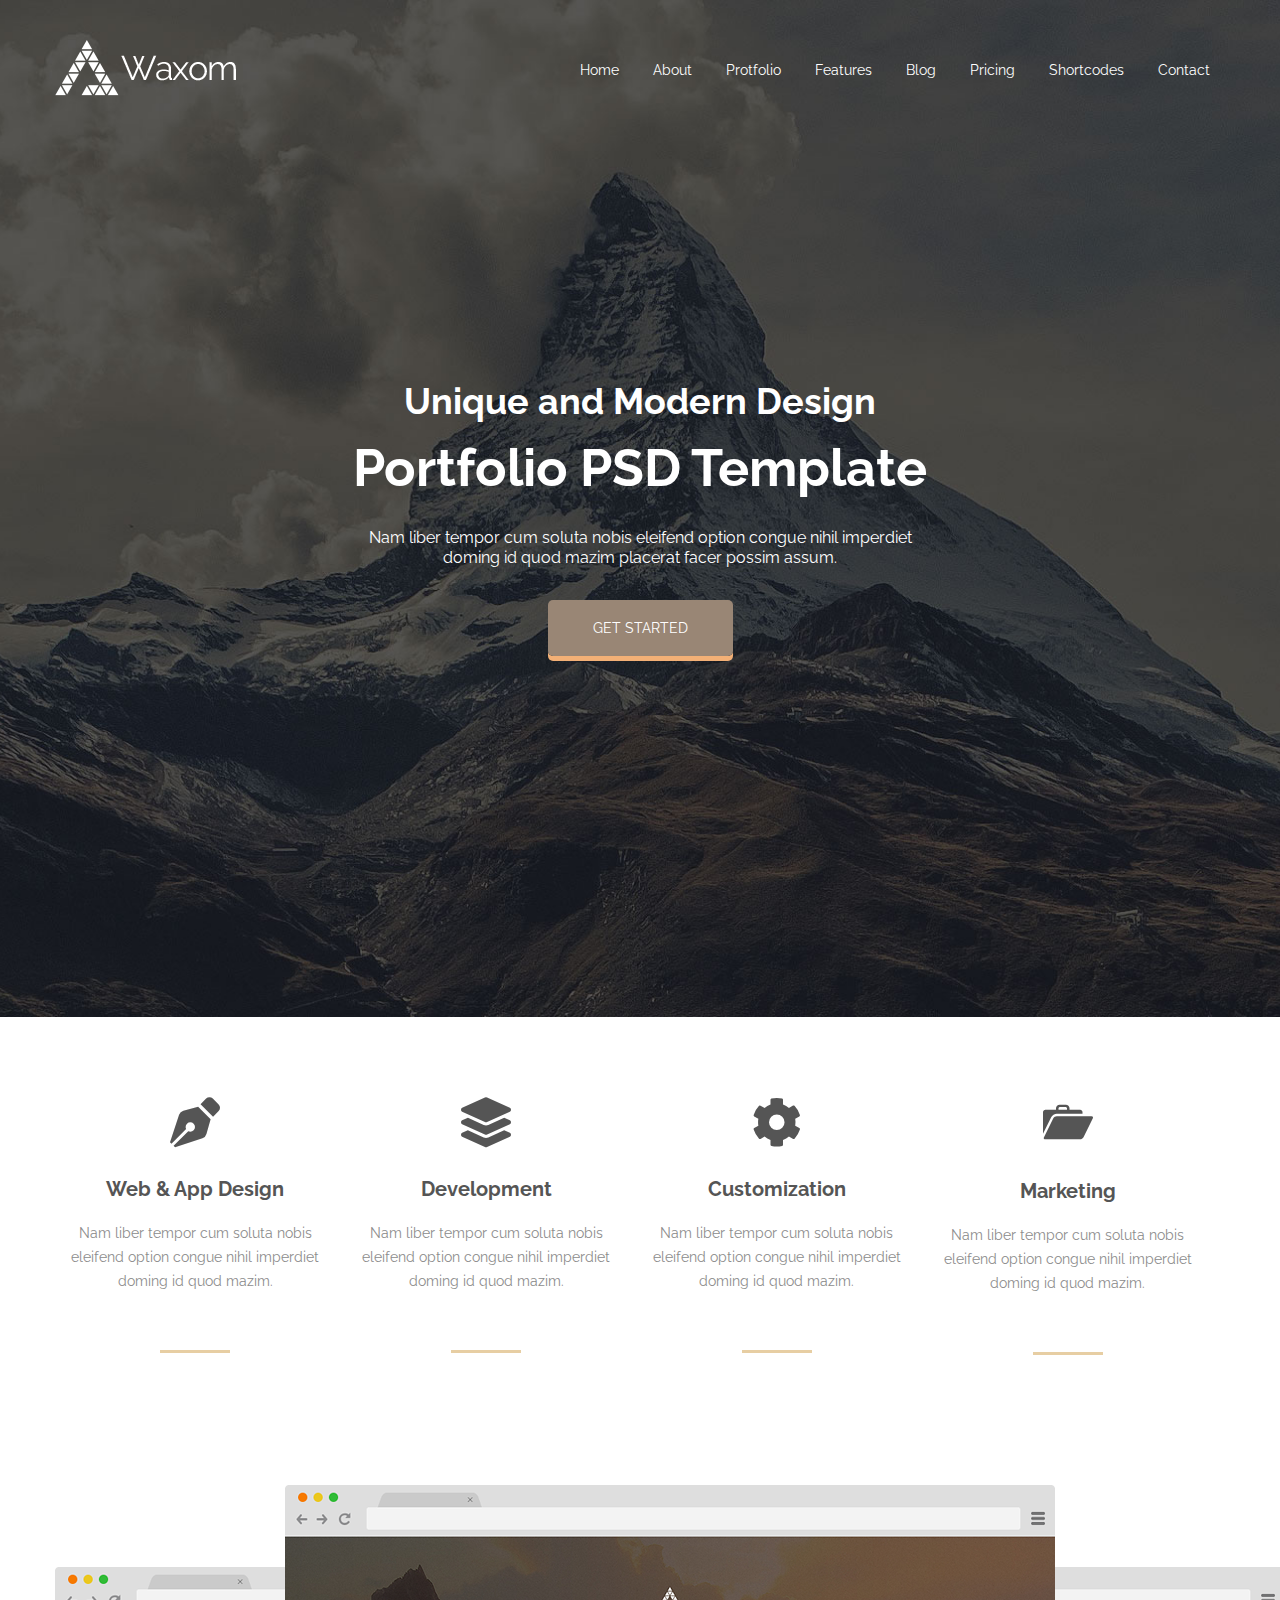
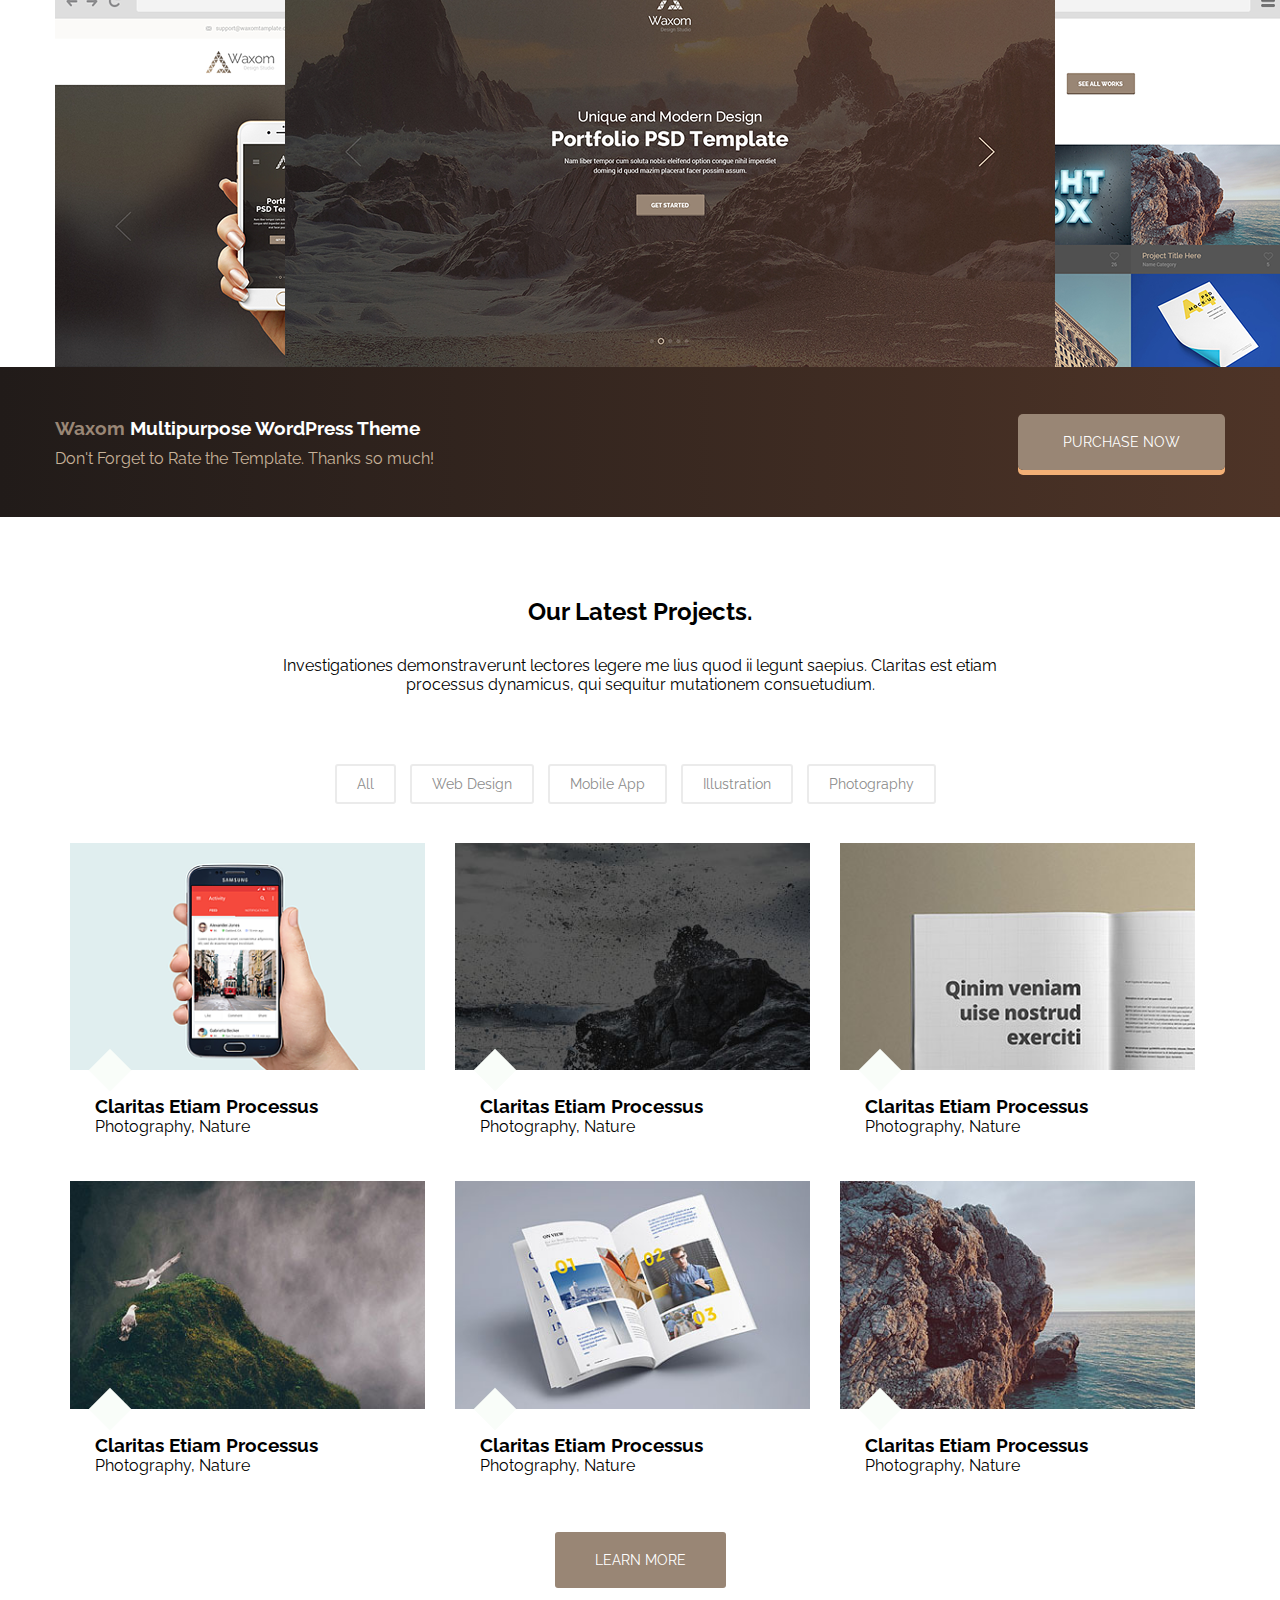
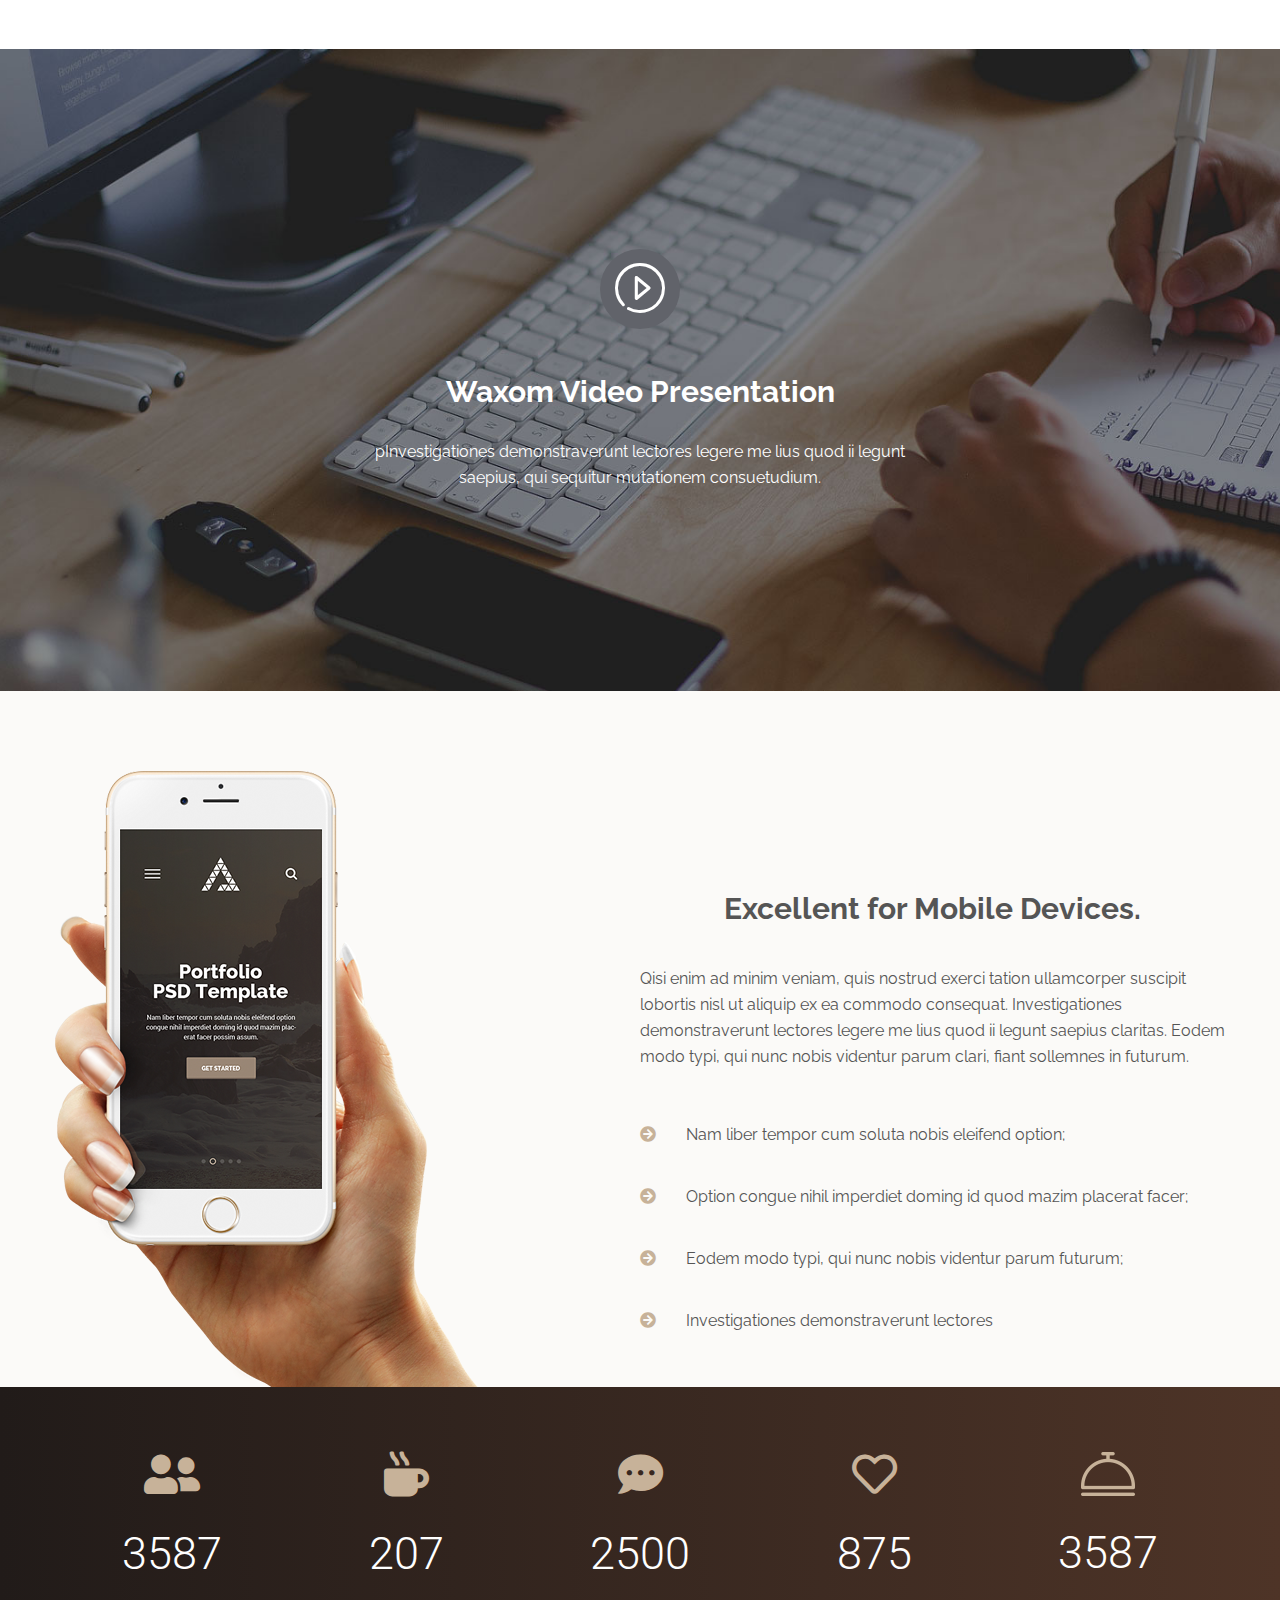
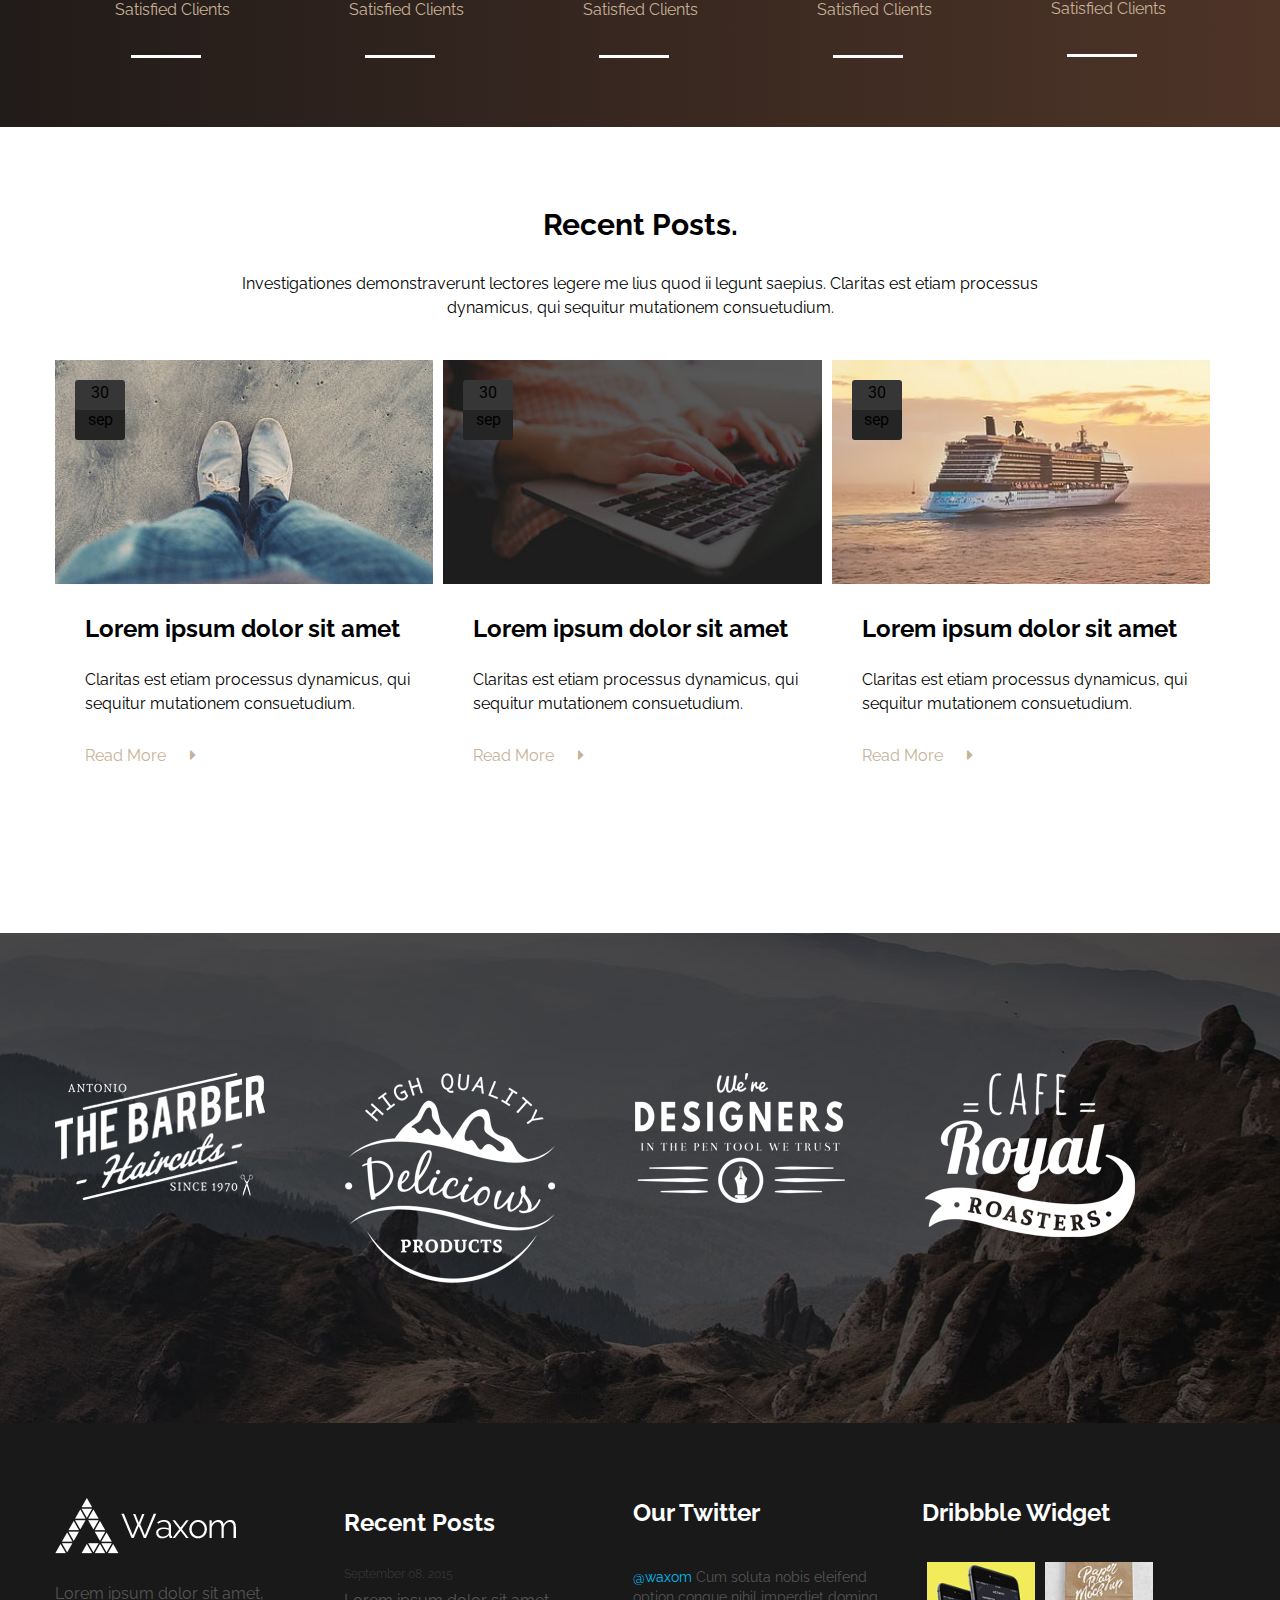
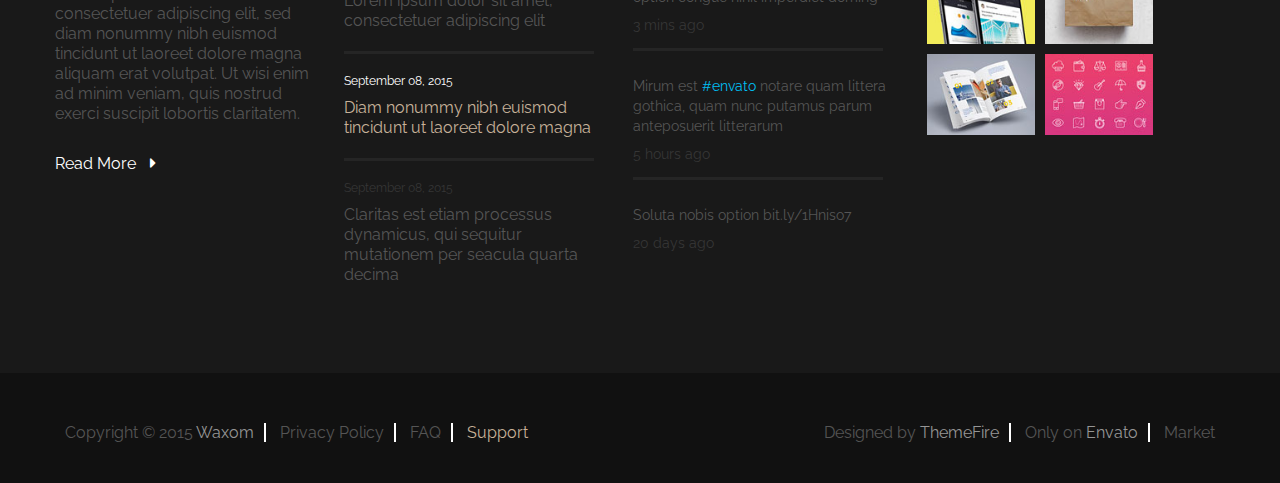
<file: index.html>
<!DOCTYPE html>
<html lang="en">
<head>
    <meta charset="UTF-8">
    <meta http-equiv="X-UA-Compatible" content="IE=edge">
    <meta name="viewport" content="width=device-width, initial-scale=1.0">
    <title>class-15</title>
    <link href="https://fonts.googleapis.com/css2?family=Roboto:wght@300;400;500;700&display=swap" rel="stylesheet">
    <link href="https://fonts.googleapis.com/css2?family=Raleway:wght@300;400;500;600;700&display=swap" rel="stylesheet">
    <link rel="stylesheet" href="font/flaticon.css">
    <link rel="stylesheet" href="css/all.min.css">
    <link rel="stylesheet" href="css/style.css">
</head>
<body>
     <!--nav part strat -->
     <nav id="manu">
        <div class="container">
            <div class="main_manu">
                <div class="manu_logo">
                    <a href="#"><img src="images/logo.png" alt=""></a>
                </div>
                <div class="manu_text">
                    <ul>
                        <li> <a href="#">home</a></li>
                        <li><a href="#">about</a></li>
                        <li> <a href="#">protfolio</a></li>
                        <li><a href="#">Features</a></li>
                        <li> <a href="#">Blog</a></li>
                        <li><a href="#">Pricing</a></li>
                        <li> <a href="#">Shortcodes</a></li>
                        <li> <a href="#">Contact</a></li>
                    </ul>
                </div>
            </div>
        </div>
    </nav>
    <!-- nav part end -->

    <!-- banner part strat -->
    <section id="banner">
        <div class="container">
            <div class="ban_text">
                <h2>Unique and Modern Design</h2>
                <h1>Portfolio PSD Template</h1>
                <p>Nam liber tempor cum soluta nobis eleifend option congue nihil imperdiet doming id quod mazim placerat facer possim assum.</p>
                <div class="btn">
                   <a href="#"> Get Started</a>
                </div>
            </div>
            
        </div>
    </section>
    <!-- banner part end -->

    <!-- service part start-->
    <section id="ser">
        <div class="container">
            <div class="ser_main">
                <div class="ser_item">
                    <i class="fas fa-pen-nib"></i>
                    <h3>Web & App Design</h3>
                    <p>Nam liber tempor cum soluta nobis eleifend option congue nihil imperdiet doming id quod mazim.</p>
                </div>

                <div class="ser_item">
                    <i class="fas fa-layer-group"></i>
                    <h3>Development</h3>
                    <p>Nam liber tempor cum soluta nobis eleifend option congue nihil imperdiet doming id quod mazim.</p>
                </div>


                <div class="ser_item">
                    <i class="fas fa-cog"></i>
                    <h3>Customization</h3>
                    <p>Nam liber tempor cum soluta nobis eleifend option congue nihil imperdiet doming id quod mazim.</p>
                </div>

                <div class="ser_item">
                    <div class="extra">
                        <i class="flaticon-services-portfolio"></i>
                        <h3>Marketing</h3>
                        <p>Nam liber tempor cum soluta nobis eleifend option congue nihil imperdiet doming id quod mazim.</p>
                    </div>   
                </div>
                <div class="clr"></div>
            </div>
        </div>
    </section>
    <!-- service part end -->

    <!-- womax part strat -->
    <section id="womax">
        <div class="container">
            <a href="#"><img src="images/waxom.png" alt=""></a>
        </div>
    </section>
    <!-- womax part end -->

    <!-- wordpress start -->
    <section id="wordpress">
        <div class="container">
            <div class="word">
                <h3> <span> Waxom </span>Multipurpose WordPress Theme</h3>
                <p>Don't Forget to Rate the Template. Thanks so much!</p>
            </div>
            <div class="press">
                <div class="btn">
                    <a href="#">Purchase Now</a>
                </div>
            </div>
        </div>
    </section>
    <!-- wordpress end -->

    <!-- letest part start -->
    <section id="letest">
        <div class="container">
            <div class="letest_head">
               <h2>Our Latest Projects.</h2>
               <p>Investigationes demonstraverunt lectores legere me lius quod ii legunt saepius. Claritas est etiam processus dynamicus, qui sequitur mutationem consuetudium.</p>
               <div class="letest_btn">
                   <ul>
                       <li><a href="#">all</a></li>
                       <li><a href="#">web design</a></li>
                       <li><a href="#">mobile app</a></li>
                       <li><a href="#">illustration</a></li>
                       <li><a href="#">photography</a></li>
                   </ul>
               </div>

            </div>
            <div class="letest_main">
                <div class="letest_item">
                    <div class="letest_inner">
                        <div class="letest_img">
                            <img src="images/letest1.png" alt="">
                            <div class="letest_overlay">
                                <div class="icon">
                                    <i class="flaticon-loupe"></i>
                                    <i class="flaticon-link"></i>
                                </div>
                            </div>
                        </div>
                        <div class="letest_text">
                            <h3>Claritas Etiam Processus</h3>
                            <p>Photography, Nature</p>
                        </div>
                    </div>
                </div>

                <div class="letest_item">
                    <div class="letest_inner">
                        <div class="letest_img">
                            <img src="images/letest2.jpg" alt="">
                            <div class="letest_overlay">
                                <div class="icon">
                                    <i class="flaticon-loupe"></i>
                                    <i class="flaticon-link"></i>
                                </div>
                            </div>
                        </div>
                        <div class="letest_text">
                            <h3>Claritas Etiam Processus</h3>
                            <p>Photography, Nature</p>
                        </div>
                    </div>
                </div>
                   
                <div class="letest_item">
                    <div class="letest_inner">
                        <div class="letest_img">
                            <img src="images/letest3.jpg" alt="">
                            <div class="letest_overlay">
                                <div class="icon">
                                    <i class="flaticon-loupe"></i>
                                    <i class="flaticon-link"></i>
                                </div>
                            </div>
                        </div>
                        <div class="letest_text">
                            <h3>Claritas Etiam Processus</h3>
                            <p>Photography, Nature</p>
                        </div>
                    </div>
                </div>

                <div class="letest_item">
                    <div class="letest_inner">
                        <div class="letest_img">
                            <img src="images/letes4.jpg" alt="">
                            <div class="letest_overlay">
                                <div class="icon">
                                    <i class="flaticon-loupe"></i>
                                    <i class="flaticon-link"></i>
                                </div>
                            </div>
                        </div>
                        <div class="letest_text">
                            <h3>Claritas Etiam Processus</h3>
                            <p>Photography, Nature</p>
                        </div>
                    </div>
                </div>

                <div class="letest_item">
                    <div class="letest_inner">
                        <div class="letest_img">
                            <img src="images/letes5.jpg" alt="">
                            <div class="letest_overlay">
                                <div class="icon">
                                    <i class="flaticon-loupe"></i>
                                    <i class="flaticon-link"></i>
                                </div>
                            </div>
                        </div>
                        <div class="letest_text">
                            <h3>Claritas Etiam Processus</h3>
                            <p>Photography, Nature</p>
                        </div>
                    </div>
                </div>

                <div class="letest_item">
                    <div class="letest_inner">
                        <div class="letest_img">
                            <img src="images/letes6.jpg" alt="">
                            <div class="letest_overlay">
                                <div class="icon">
                                    <i class="flaticon-loupe"></i>
                                    <i class="flaticon-link"></i>
                                </div>
                            </div>
                        </div>
                        <div class="letest_text">
                            <h3>Claritas Etiam Processus</h3>
                            <p>Photography, Nature</p>
                        </div>
                    </div>
                </div>
                <div class="clr"></div>
            </div>
            <div class="letest_btn"> <a href="">learn more</a> </div>
        </div>
    </section>
    <!-- letest part end -->

    <!-- video part start -->
    <section id="play">
        <div class="container">
            <div class="play_text">
                <div class="one">
                   <i class="flaticon-music-player-play-button"></i>
                </div>
               
                <h3>Waxom Video Presentation</h3>
               <p> pInvestigationes demonstraverunt lectores legere me lius quod ii legunt saepius, qui sequitur mutationem consuetudium.</p>
            </div>
        </div>
    </section>
    <!-- video part end -->
     
    <!-- hand and phone section start -->
    <section id="hand">
        <div class="container">
            <div class="hand_phone">
                <img src="images/hand.png" alt="">
            </div>
            <div class="hand_text">
                <h2>Excellent for Mobile Devices.</h2>
                <p>Qisi enim ad minim veniam, quis nostrud exerci tation ullamcorper suscipit lobortis nisl ut aliquip ex ea commodo consequat. Investigationes demonstraverunt lectores legere me lius quod ii legunt saepius claritas. Eodem modo typi, qui nunc nobis videntur parum clari, fiant sollemnes in futurum.</p>

                <div class="item">
                    <ul>
                        <li><i class="fas fa-arrow-circle-right"></i>Nam liber tempor cum soluta nobis eleifend option;</li>
                        <li><i class="fas fa-arrow-circle-right"></i>Option congue nihil imperdiet doming id quod mazim placerat facer;</li>
                        <li><i class="fas fa-arrow-circle-right"></i>Eodem modo typi, qui nunc nobis videntur parum futurum;</li>
                        <li><i class="fas fa-arrow-circle-right"></i>Investigationes demonstraverunt lectores</li>
                    </ul>
                </div>
 
            </div>
            <div class="clr"></div>
        </div>
    </section>
    <!-- hand and phone section end -->

    <!-- number part start -->
    <section id="number">
        <div class="container">
            <div class="number_main">

                <div class="number_item">
                    <div class="number_inner">
                        <i class="fas fa-user-friends"></i>
                        <h2>3587</h2>
                        <p>Satisfied Clients</p>
                        <div class="line"></div>
                    </div>
                </div>

                <div class="number_item">
                    <div class="number_inner">
                        <i class="fas fa-mug-hot"></i>
                        <h2>207</h2>
                        <p>Satisfied Clients</p>
                        <div class="line"></div>
                    </div>
                </div>

                <div class="number_item">
                    <div class="number_inner">
                       <i class="fas fa-comment-dots"></i>
                        <h2>2500</h2>
                        <p>Satisfied Clients</p>
                        <div class="line"></div>
                    </div>
                </div>

                <div class="number_item">
                    <div class="number_inner">
                        <i class="far fa-heart"></i>
                        <h2>875</h2>
                        <p>Satisfied Clients</p>
                        <div class="line"></div>
                    </div>
                </div>

                <div class="number_item">
                    <div class="number_inner">
                        <img src="images/launched.png" alt="">
                        <h2>3587</h2>
                        <p>Satisfied Clients</p>
                        <div class="line"></div>
                    </div>
                </div>

                <div class="clr"></div>
                
            </div>
        </div>
    </section>

    <!-- number part end -->

    <!-- recent stat -->
    <section id="recent">
        <div class="container">
            <div class="recent_head">
                <h2>Recent Posts.</h2>
               <p>Investigationes demonstraverunt lectores legere me lius quod ii legunt saepius. Claritas est etiam processus dynamicus, qui sequitur mutationem consuetudium.</p>
            </div>
            <div class="recent_main">
                
                <div class="recent_item">
                    <div class="recent_inner">
                        <div class="recent_images">
                            <img src="images/recent1.jpg" alt="">
                            <div class="recent_img_overlay">
                                <div class="date">30</div>
                                <div class="months">sep</div>
                    
                            </div>
                        </div>
                        
                        <div class="recent_text">
                            <h3>Lorem ipsum dolor sit amet</h3>
                            <p>Claritas est etiam processus dynamicus, qui sequitur mutationem consuetudium.</p>
                            <a href="#">Read More</a> <i class="fas fa-caret-right"></i>
                        </div>
                    </div>
                </div>

                <div class="recent_item">
                    <div class="recent_inner">
                        <div class="recent_images">
                            <img src="images/recent2.jpg" alt="">
                            <div class="recent_img_overlay">
                                <div class="date">30</div>
                                <div class="months">sep</div>
                    
                            </div>
                        </div>
                        
                        <div class="recent_text">
                            <h3>Lorem ipsum dolor sit amet</h3>
                            <p>Claritas est etiam processus dynamicus, qui sequitur mutationem consuetudium.</p>
                            <a href="#">Read More</a> <i class="fas fa-caret-right"></i>
                        </div>
                    </div>
                </div>

                <div class="recent_item">
                    <div class="recent_inner">
                        <div class="recent_images">
                            <img src="images/recent3.jpg" alt="">
                            <div class="recent_img_overlay">
                                <div class="date">30</div>
                                <div class="months">sep</div>
                    
                            </div>
                        </div>
                        
                        <div class="recent_text">
                            <h3>Lorem ipsum dolor sit amet</h3>
                            <p>Claritas est etiam processus dynamicus, qui sequitur mutationem consuetudium.</p>
                            <a href="#">Read More</a> <i class="fas fa-caret-right"></i>
                        </div>
                    </div>
                </div>                 
                <div class="clr"></div>
            </div>  
        </div>
    </section>
    <!-- recent end -->

    <!-- 4 images background part start -->
   <section id="imgbg">
       <div class="container">
        <div class="img_main">
            <div class="img_item">
                <div class="img_inner">
                    <div class="img_images">
                        <img src="images/img1.png" alt="">
                    </div>
                </div>
            </div>
            <div class="img_item">
                <div class="img_inner">
                    <div class="img_images">
                        <img src="images/img2.png" alt="">
                    </div>
                </div>
            </div>
            <div class="img_item">
                <div class="img_inner">
                    <div class="img_images">
                        <img src="images/img3.png" alt="">
                    </div>
                </div>
            </div>
            <div class="img_item">
                <div class="img_inner">
                    <div class="img_images">
                        <img src="images/img4.png" alt="">
                    </div>
                </div>
            </div>
            <div class="clr"></div>
        </div>
       </div>
   </section>
    <!-- 4 images background part end-->

    <!-- footer part stat -->
    <section id="footer1">
        <div class="container">

            <div class="footer_left">
                <a href="#"><img src="images/logo.png" alt=""></a>
                <p>Lorem ipsum dolor sit amet, consectetuer adipiscing elit, sed diam nonummy nibh euismod tincidunt ut laoreet dolore magna aliquam erat volutpat. Ut wisi enim ad minim veniam, quis nostrud exerci suscipit lobortis claritatem.</p>
                <a href="#">Read More</a> <i class="fas fa-caret-right"></i>
            </div>

            <div class="footer_left1">
                <h3>Recent Posts</h3>
                <p class="date1">September 08, 2015</p>
                <p class="loren_claritas">Lorem ipsum dolor sit amet, consectetuer adipiscing elit</p>
                <div class="line1"></div>
                <p class="date2">September 08, 2015</p>
                <p class="diam">Diam nonummy nibh euismod tincidunt ut laoreet dolore magna</p>
                <div class="line1"></div>
                <p class="date1">September 08, 2015</p>
                <p class="loren_claritas">Claritas est etiam processus dynamicus, qui sequitur mutationem per seacula quarta decima</p>
            </div>

            <div class="footer_right1">
                <h3>Our Twitter</h3>
                <p class="waxom "> <span>@waxom</span> Cum soluta nobis eleifend option congue nihil imperdiet doming</p>
                <p class="mins">3 mins ago</p>
                <div class="line2"></div>
                <p class="waxom">Mirum est  <span>#envato</span> notare quam littera gothica, quam nunc putamus parum anteposuerit litterarum</p>
                <p class="mins">5 hours ago</p>
                <div class="line2"></div>
                <p class="waxom">Soluta nobis option bit.ly/1Hniso7</p>
                <p class="mins">20 days ago</p>
            </div>

            <div class="footer_right">
                <h3>Dribbble Widget</h3>
                <div class="footer_main">
                    <div class="footer_item">
                        <div class="footer_inner">
                            <div class="footer_images">
                                <img src="images/footer1.jpg" alt="">
                            </div>
                        </div>
                    </div>
                    <div class="footer_item">
                        <div class="footer_inner">
                            <div class="footer_images">
                                <img src="images/footer2.jpg" alt="">
                            </div>
                        </div>
                    </div>
                    <div class="footer_item">
                        <div class="footer_inner">
                            <div class="footer_images">
                                <img src="images/footer3.jpg" alt="">
                            </div>
                        </div>
                    </div>
                    <div class="footer_item">
                        <div class="footer_inner">
                            <div class="footer_images">
                                <img src="images/footer4.jpg" alt="">
                            </div>
                        </div>
                    </div>
                    <div class="clr"></div>
                </div>
            </div>
            <div class="clr"></div>
        </div>
    </section>
    <!-- footer part end -->

    <!-- copyright part start -->
    <section id="copyright">
        <div class="container">
          <div class="copy_left">
              <ul>
                  <li>Copyright © 2015<a href=""> Waxom </a></li>
                  <li>Privacy Policy</li>
                  <li>FAQ </li>
                  <li class="color"><a href="">Support </a> </li>
              </ul>
          </div>
          <div class="copy_left">
            <ul class="copy">      
                <li>Designed by <a href=""> ThemeFire </a></li>
                <li>Only on<a href=""> Envato </a> </li>
                <li>Market</li>
            </ul>
          </div>   
        </div>
    </section>
    <!-- copyright part end -->
</body>
</html>
</file>
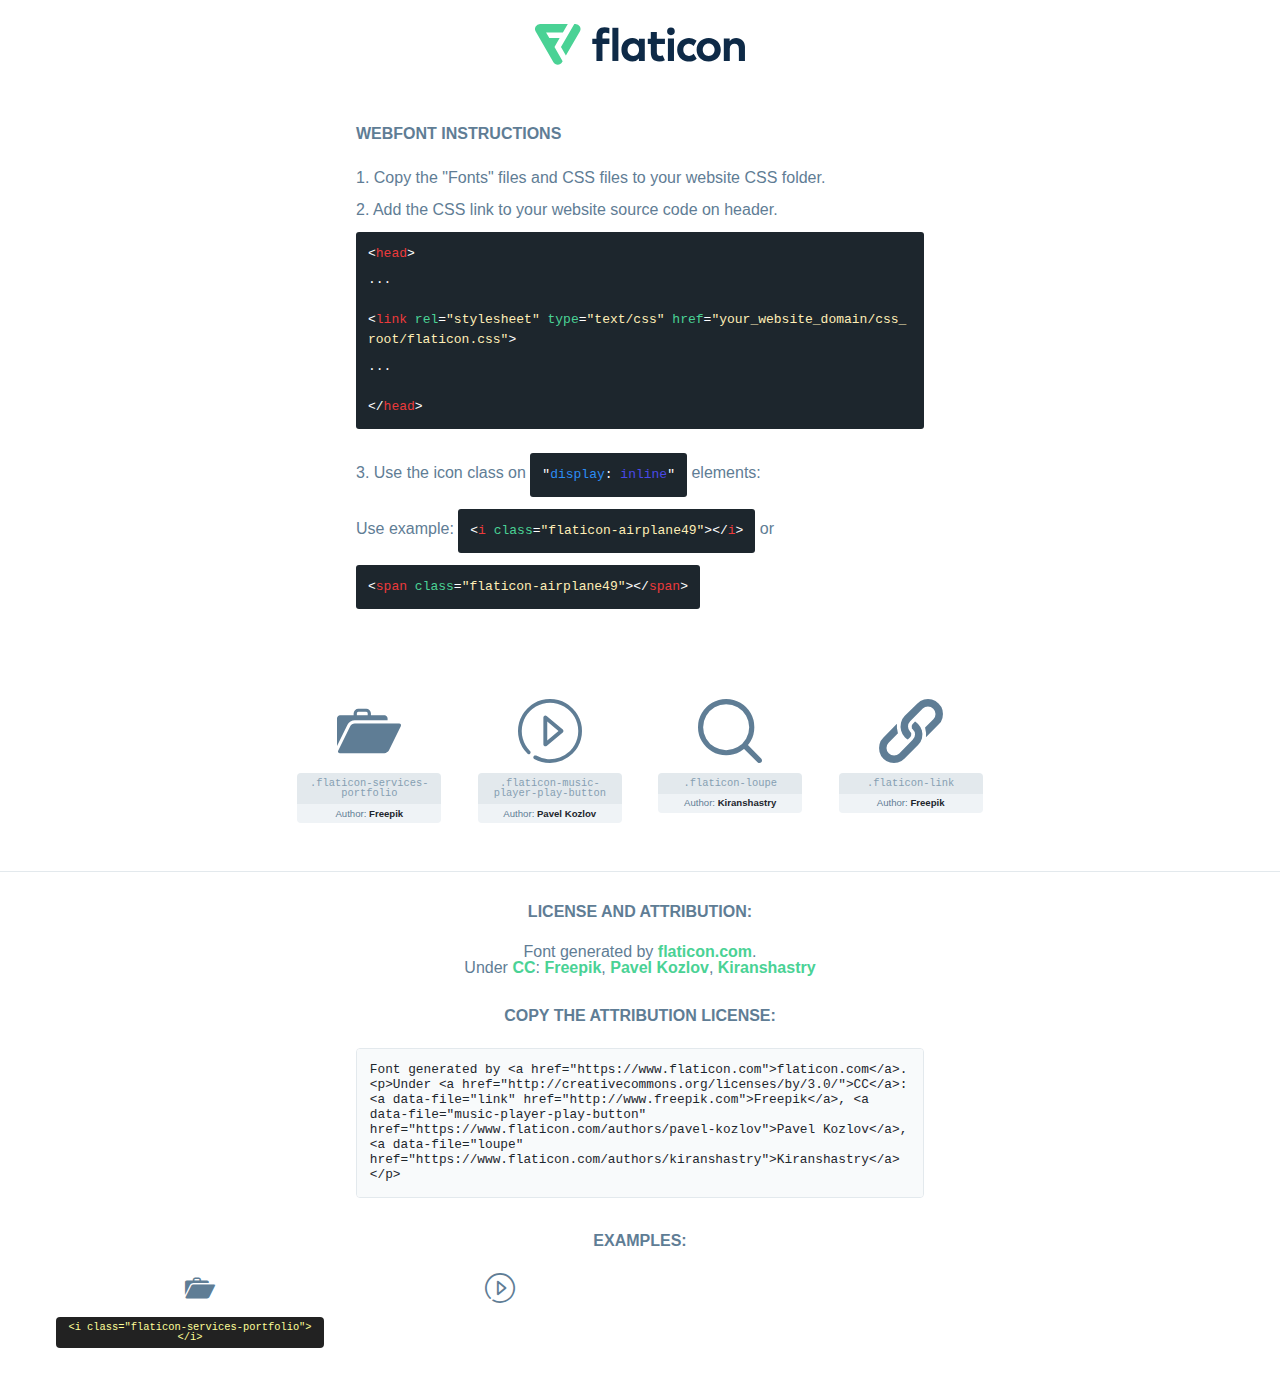
<file: font/flaticon.html>
<!DOCTYPE html>
<html lang="en">
<head>
    <title>Flaticon Webfont</title>
    <link rel="stylesheet" type="text/css" href="flaticon.css"/>
    <meta charset="UTF-8">
    <style>
        html, body, div, span, applet, object, iframe,
        h1, h2, h3, h4, h5, h6, p, blockquote, pre,
        a, abbr, acronym, address, big, cite, code,
        del, dfn, em, img, ins, kbd, q, s, samp,
        small, strike, strong, sub, sup, tt, var,
        b, u, i, center,
        dl, dt, dd, ol, ul, li,
        fieldset, form, label, legend,
        table, caption, tbody, tfoot, thead, tr, th, td,
        article, aside, canvas, details, embed,
        figure, figcaption, footer, header, hgroup,
        menu, nav, output, ruby, section, summary,
        time, mark, audio, video {
            margin: 0;
            padding: 0;
            border: 0;
            font-size: 100%;
            font: inherit;
            vertical-align: baseline;
        }

        /* HTML5 display-role reset for older browsers */
        article, aside, details, figcaption, figure,
        footer, header, hgroup, menu, nav, section {
            display: block;
        }

        body {
            line-height: 1;
        }

        ol, ul {
            list-style: none;
        }

        blockquote, q {
            quotes: none;
        }

        blockquote:before, blockquote:after,
        q:before, q:after {
            content: '';
            content: none;
        }

        table {
            border-collapse: collapse;
            border-spacing: 0;
        }

        body {
            font-family: Helvetica, Arial, sans-serif;
            font-size: 16px;
            color: #5f7d95;
        }

        a {
            color: #4AD295;
            font-weight: bold;
            text-decoration: none;
        }

        * {
            -moz-box-sizing: border-box;
            -webkit-box-sizing: border-box;
            box-sizing: border-box;
            margin: 0;
            padding: 0;
        }

        [class^="flaticon-"]:before, [class*=" flaticon-"]:before, [class^="flaticon-"]:after, [class*=" flaticon-"]:after {
            font-family: Flaticon;
            font-size: 30px;
            font-style: normal;
            margin-left: 20px;
            color: #333;
        }

        .wrapper {
            max-width: 600px;
            margin: auto;
            padding: 0 1em;
        }

        .title {
            margin-bottom: 24px;
            text-transform: uppercase;
            font-weight: bold;
        }

        header {
            text-align: center;
            padding: 24px;
        }

        header .logo {
            width: 210px;
            height: auto;
            border: none;
            display: inline-block;
        }

        header strong {
            font-size: 28px;
            font-weight: 500;
            vertical-align: middle;
        }

        .demo {
            margin: 2em auto;
            line-height: 1.25em;
        }

        .demo ul li {
            margin-bottom: 12px;
        }

        .demo ul li code {
            background-color: #1D262D;
            border-radius: 3px;
            padding: 12px;
            display: inline-block;
            color: #fff;
            font-family: Consolas, Monaco, Lucida Console, Liberation Mono, DejaVu Sans Mono, Bitstream Vera Sans Mono, Courier New, monospace;
            font-weight: lighter;
            margin-top: 12px;
            font-size: 13px;
            word-break: break-all;
        }

        .demo ul li code .red {
            color: #EC3A3B;
        }

        .demo ul li code .green {
            color: #4AD295;
        }

        .demo ul li code .yellow {
            color: #FFEEB6;
        }

        .demo ul li code .blue {
            color: #2C8CF4;
        }

        .demo ul li code .purple {
            color: #4949E7;
        }

        .demo ul li code .dots {
            margin-top: 0.5em;
            display: block;
        }

        #glyphs {
            border-bottom: 1px solid #E3E9ED;
            padding: 2em 0;
            text-align: center;
        }

        .glyph {
            display: inline-block;
            width: 9em;
            margin: 1em;
            text-align: center;
            vertical-align: top;
            background: #FFF;
        }

        .glyph .flaticon {
            padding: 10px;
            display: block;
            font-family: "Flaticon";
            font-size: 64px;
            line-height: 1;
        }

        .glyph .flaticon:before {
            font-size: 64px;
            color: #5f7d95;
            margin-left: 0;
        }

        .class-name {
            font-size: 0.65em;
            background-color: #E3E9ED;
            color: #869FB2;
            border-radius: 4px 4px 0 0;
            padding: 0.5em;
            font-family: Consolas, Monaco, Lucida Console, Liberation Mono, DejaVu Sans Mono, Bitstream Vera Sans Mono, Courier New, monospace;
        }

        .author-name {
            font-size: 0.6em;
            background-color: #EFF3F6;
            border-top: 0;
            border-radius: 0 0 4px 4px;
            padding: 0.5em;
        }

        .author-name a {
            color: #1D262D;
        }

        .class-name:last-child {
            font-size: 10px;
            color: #888;
        }

        .class-name:last-child a {
            font-size: 10px;
            color: #555;
        }

        .glyph > input {
            display: block;
            width: 100px;
            margin: 5px auto;
            text-align: center;
            font-size: 12px;
            cursor: text;
        }

        .glyph > input.icon-input {
            font-family: "Flaticon";
            font-size: 16px;
            margin-bottom: 10px;
        }

        .attribution .title {
            margin-top: 2em;
        }

        .attribution textarea {
            background-color: #F8FAFB;
            color: #1D262D;
            padding: 1em;
            border: none;
            box-shadow: none;
            border: 1px solid #E3E9ED;
            border-radius: 4px;
            resize: none;
            width: 100%;
            height: 150px;
            font-size: 0.8em;
            font-family: Consolas, Monaco, Lucida Console, Liberation Mono, DejaVu Sans Mono, Bitstream Vera Sans Mono, Courier New, monospace;
            -webkit-appearance: none;
        }

        .attribution textarea:hover {
            border-color: #CFD9E0;
        }

        .attribution textarea:focus {
            border-color: #4AD295;
        }

        .iconsuse {
            margin: 2em auto;
            text-align: center;
            max-width: 1200px;
        }

        .iconsuse:after {
            content: '';
            display: table;
            clear: both;
        }

        .iconsuse .image {
            float: left;
            width: 25%;
            padding: 0 1em;
        }

        .iconsuse .image p {
            margin-bottom: 1em;
        }

        .iconsuse .image span {
            display: block;
            font-size: 0.65em;
            background-color: #222;
            color: #fff;
            border-radius: 4px;
            padding: 0.5em;
            color: #FFFF99;
            margin-top: 1em;
            font-family: Consolas, Monaco, Lucida Console, Liberation Mono, DejaVu Sans Mono, Bitstream Vera Sans Mono, Courier New, monospace;
        }

        .flaticon:before {
            color: #5f7d95;
        }

        #footer {
            text-align: center;
            background-color: #1D262D;
            color: #869FB2;
            padding: 12px;
            font-size: 14px;
        }

        #footer a {
            font-weight: normal;
        }

        @media (max-width: 960px) {
            .iconsuse .image {
                width: 50%;
            }
        }

        .preview {
            width: 100px;
            display: inline-block;
            margin: 10px;
        }

        .preview .inner {
            display: inline-block;
            width: 100%;
            text-align: center;
            background: #f5f5f5;
            -webkit-border-radius: 3px 3px 0 0;
            -moz-border-radius: 3px 3px 0 0;
            border-radius: 3px 3px 0 0;
        }

        .preview .inner  {
            line-height: 85px;
            font-size: 40px;
            color: #333;
        }

        .label {
            display: inline-block;
            width: 100%;
            box-sizing: border-box;
            padding: 5px;
            font-size: 10px;
            font-family: Monaco, monospace;
            color: #666;
            white-space: nowrap;
            overflow: hidden;
            text-overflow: ellipsis;
            background: #ddd;
            -webkit-border-radius: 0 0 3px 3px;
            -moz-border-radius: 0 0 3px 3px;
            border-radius: 0 0 3px 3px;
            color: #666;
        }
    </style>
</head>
<body>
    <header>
        <a href="https://www.flaticon.com/" target="_blank" class="logo">
            <svg xmlns="http://www.w3.org/2000/svg" viewBox="0 0 394.3 76.5">
                <path d="M156.6,69.4H145.3V7.1h11.3Z" style="fill:#0e2a47"/>
                <path d="M206.2,69.4h-11V64.8a15.4,15.4,0,0,1-12.6,5.7c-11.6,0-20.3-9.5-20.3-22.1s8.8-22.1,20.3-22.1a15.4,15.4,0,0,1,12.6,5.8V27.5h11Zm-32.4-21c0,6.4,4.2,11.6,10.8,11.6s10.8-4.9,10.8-11.6-4.4-11.6-10.8-11.6S173.9,42,173.9,48.4Z"
                      style="fill:#0e2a47"/>
                <path d="M262.5,13.7a7.2,7.2,0,0,1-14.4,0,7.2,7.2,0,1,1,14.4,0ZM261,69.4H249.6v-42H261Z"
                      style="fill:#0e2a47"/>
                <path id="_Trazado_" data-name="&lt;Trazado&gt;"
                      d="M139.6,17.8a16.6,16.6,0,0,0-8-1.4c-3.2.4-4.9,2-4.9,5.9v5.1h13V37.5h-13v32H115.4v-32h-7.8v-10h7.8V22.2c0-9.9,5.2-16.3,15-16.3a23.4,23.4,0,0,1,9.3,1.8Z"
                      style="fill:#0e2a47"/>
                <path d="M235.1,60c-3.5,0-6.3-1.9-6.3-7.1V37.5H244v-10H228.8V15H217.5V27.5h-5.7v10h5.7V53.7c0,10.9,5.3,16.8,15.7,16.8A22.9,22.9,0,0,0,244,68l-4.3-9.1A12.3,12.3,0,0,1,235.1,60Z"
                      style="fill:#0e2a47"/>
                <path d="M348.9,48.4c0,12.6-9.7,22.1-22.7,22.1s-22.7-9.4-22.7-22.1,9.6-22.1,22.7-22.1S348.9,35.8,348.9,48.4Zm-33.9,0c0,6.8,4.8,11.6,11.1,11.6s11.2-4.8,11.2-11.6-4.8-11.6-11.2-11.6S315.1,41.6,315.1,48.4Z"
                      style="fill:#0e2a47"/>
                <path d="M394.3,42.7V69.4H382.9V46.3c0-6.1-3-9.4-8.2-9.4s-8.9,3.2-8.9,9.5v23H354.6v-42h11v4.9c3-4.5,7.6-6.1,12.3-6.1C387.5,26.3,394.3,33,394.3,42.7Z"
                      style="fill:#0e2a47"/>
                <path d="M298,55.7h0a12.4,12.4,0,0,1-8.2,4.2h-.9l-1.8-.2a10,10,0,0,1-7.4-5.6,13.2,13.2,0,0,1-1.2-5.8,13,13,0,0,1,1.3-5.9,10.1,10.1,0,0,1,7.5-5.5h2.4a11.7,11.7,0,0,1,8.3,4.2l5.5-9.6a19.9,19.9,0,0,0-8.1-4.3,23.4,23.4,0,0,0-6.1-.8,25.2,25.2,0,0,0-7.5,1.1,20.9,20.9,0,0,0-8,4.6,21.9,21.9,0,0,0-6.8,16.4,21.9,21.9,0,0,0,6.7,16.3,20.9,20.9,0,0,0,8,4.6,25.2,25.2,0,0,0,7.7,1.2,23.6,23.6,0,0,0,6.2-.8,20,20,0,0,0,8.1-4.4Z"
                      style="fill:#0e2a47"/>
                <path d="M46.3,26.5H26.9L20.8,16H52.4L61.6,0H9.4A9.3,9.3,0,0,0,1.3,4.7a9.3,9.3,0,0,0,0,9.4L34.6,71.8a9.4,9.4,0,0,0,16.2,0l1.1-1.9L36.6,43.3Z"
                      style="fill:#4ad295"/>
                <path d="M84.2,4.7A9.3,9.3,0,0,0,76.1,0H73.8l-25,43.3,9.2,16L84.2,14A9.3,9.3,0,0,0,84.2,4.7Z"
                      style="fill:#4ad295"/>
            </svg>
        </a>
    </header>
    <section class="demo wrapper">

        <p class="title">Webfont Instructions</p>

        <ul>
            <li>
                <span class="num">1. </span>Copy the "Fonts" files and CSS files to your website CSS folder.
            </li>
            <li>
                <span class="num">2. </span>Add the CSS link to your website source code on header.
                <code class="big">
                    &lt;<span class="red">head</span>&gt;
                    <br/><span class="dots">...</span>
                    <br/>&lt;<span class="red">link</span> <span class="green">rel</span>=<span
                        class="yellow">"stylesheet"</span> <span class="green">type</span>=<span
                        class="yellow">"text/css"</span> <span class="green">href</span>=<span class="yellow">"your_website_domain/css_root/flaticon.css"</span>&gt;
                    <br/><span class="dots">...</span>
                    <br/>&lt;/<span class="red">head</span>&gt;
                </code>
            </li>

            <li>
                <p>
                    <span class="num">3. </span>Use the icon class on <code>"<span class="blue">display</span>:<span
                        class="purple"> inline</span>"</code> elements:
                    <br/>
                    Use example: <code>&lt;<span class="red">i</span> <span class="green">class</span>=<span class="yellow">&quot;flaticon-airplane49&quot;</span>&gt;&lt;/<span
                        class="red">i</span>&gt;</code> or <code>&lt;<span class="red">span</span> <span
                        class="green">class</span>=<span class="yellow">&quot;flaticon-airplane49&quot;</span>&gt;&lt;/<span
                        class="red">span</span>&gt;</code>
            </li>
        </ul>

    </section>
    <section id="glyphs">
            <div class="glyph">
                <i class="flaticon flaticon-services-portfolio"></i>
                <div class="class-name">.flaticon-services-portfolio</div>
                <div class="author-name">Author: <a data-file="services-portfolio" href="http://www.freepik.com">Freepik</a> </div>
            </div>

            <div class="glyph">
                <i class="flaticon flaticon-music-player-play-button"></i>
                <div class="class-name">.flaticon-music-player-play-button</div>
                <div class="author-name">Author: <a data-file="music-player-play-button" href="https://www.flaticon.com/authors/pavel-kozlov">Pavel Kozlov</a> </div>
            </div>

            <div class="glyph">
                <i class="flaticon flaticon-loupe"></i>
                <div class="class-name">.flaticon-loupe</div>
                <div class="author-name">Author: <a data-file="loupe" href="https://www.flaticon.com/authors/kiranshastry">Kiranshastry</a> </div>
            </div>

            <div class="glyph">
                <i class="flaticon flaticon-link"></i>
                <div class="class-name">.flaticon-link</div>
                <div class="author-name">Author: <a data-file="link" href="http://www.freepik.com">Freepik</a> </div>
            </div>

    </section>

    <section class="attribution wrapper"   style="text-align:center;">

        <div class="title">License and attribution:</div><div class="attrDiv">Font generated by <a href="https://www.flaticon.com">flaticon.com</a>. <div><p>Under <a href="http://creativecommons.org/licenses/by/3.0/">CC</a>: <a data-file="link" href="http://www.freepik.com">Freepik</a>, <a data-file="music-player-play-button" href="https://www.flaticon.com/authors/pavel-kozlov">Pavel Kozlov</a>, <a data-file="loupe" href="https://www.flaticon.com/authors/kiranshastry">Kiranshastry</a></p>  </div>
        </div>
        <div class="title">Copy the Attribution License:</div>

        <textarea onclick="this.focus();this.select();">Font generated by &lt;a href=&quot;https://www.flaticon.com&quot;&gt;flaticon.com&lt;/a&gt;. <p>Under <a href="http://creativecommons.org/licenses/by/3.0/">CC</a>: <a data-file="link" href="http://www.freepik.com">Freepik</a>, <a data-file="music-player-play-button" href="https://www.flaticon.com/authors/pavel-kozlov">Pavel Kozlov</a>, <a data-file="loupe" href="https://www.flaticon.com/authors/kiranshastry">Kiranshastry</a></p> 
        </textarea>

    </section>

    <section class="iconsuse">

        <div class="title">Examples:</div>
            <div class="image">
                <p>
                    <i class="flaticon flaticon-services-portfolio"></i>
                    <span>&lt;i class=&quot;flaticon-services-portfolio&quot;&gt;&lt;/i&gt;</span>
                </p>
            </div>
            <div class="image">
                <p>
                    <i class="flaticon flaticon-music-player-play-button"></i
</file>
<file: font/flaticon.css>
@font-face {
    font-family: "flaticon";
    src: url("./flaticon.ttf?0c1496050af2c076c7cfdbc5bfa49a5c") format("truetype"),
url("./flaticon.woff?0c1496050af2c076c7cfdbc5bfa49a5c") format("woff"),
url("./flaticon.woff2?0c1496050af2c076c7cfdbc5bfa49a5c") format("woff2"),
url("./flaticon.eot?0c1496050af2c076c7cfdbc5bfa49a5c#iefix") format("embedded-opentype"),
url("./flaticon.svg?0c1496050af2c076c7cfdbc5bfa49a5c#flaticon") format("svg");
}

i[class^="flaticon-"]:before, i[class*=" flaticon-"]:before {
    font-family: flaticon !important;
    font-style: normal;
    font-weight: normal !important;
    font-variant: normal;
    text-transform: none;
    line-height: 1;
    -webkit-font-smoothing: antialiased;
    -moz-osx-font-smoothing: grayscale;
}

.flaticon-services-portfolio:before {
    content: "\f101";
}
.flaticon-music-player-play-button:before {
    content: "\f102";
}
.flaticon-loupe:before {
    content: "\f103";
}
.flaticon-link:before {
    content: "\f104";
}
</file>
<file: css/style.css>
*{
    margin: 0;
    padding: 0;
}
a{
    text-decoration: none;
}
ul{
    list-style: none;
}
img{
    vertical-align: middle;
}
.clr{
    clear: both;
}
.container{
    width: 1170px;
    margin: 0 auto;
    font-family: Raleway;
    font-weight: 400;
}
/* common part strat */

/* nav part strat */
#manu{
    width: 100%;
    position: absolute;
    top: 0;
    right: 0;
}   
.main_manu{
    height: 100px;
}
.manu_logo{
    width: 20%;
    float: left;
}
.manu_logo a img{
    padding-top: 40px;
}
.manu_text{
    width: 80%;
    float: left;
    text-align: end;  
}
.manu_text ul li{
    display: inline-block;
    padding-top: 60px;
}
.manu_text ul li a{
    text-transform: capitalize;
    padding: 0 15px ;
    font-size: 14px;
    color: #fff;
}
.manu_text ul li a:hover{
    color: #c7b299;
}
/* nav part end */

/* banner part strat */
#banner{
    
    padding: 380px 0;
}
#banner{
    background: url(../images/banner.jpg);
    background-repeat: no-repeat;
    background-position: center;
    background-size: cover; 
}
.ban_text{
    width: 590px;
    text-align: center;
    margin: 0 auto;
    color: #fff;
}
.ban_text h2{
    font-size: 36px;
    padding-bottom: 15px;
}
.ban_text h1{
    font-size: 52px;
    padding-bottom: 30px;
}
.ban_text p{
    font-size: 16px;
    line-height: 20px;
    padding-bottom: 50px;
}
.btn a{
    padding: 20px 45px;
    background-color: #998675;
    text-transform: uppercase;
    color: #fff;
    box-shadow: 0 5px 0 0 #f3b076;
    border-radius: 5px;
    font-size: 14px;
    -webkit-border-radius: 5px;
    -moz-border-radius: 5px;
    -ms-border-radius: 5px;
    -o-border-radius: 5px;
}
/* banner part end */


/* service part start */
#ser{  
    padding: 80px 0;
}
.ser_item{
    width: 24%;
    text-align: center;
    float: left;
    padding-right: 10px;
}
.extra h3{
    padding-top: 20px;   
}
.ser_item i{
    font-size: 50px;
    color: #555555;
    padding-bottom: 30px;
}
.ser_item:hover i{
    color: #c7b299;
}
.ser_item h3{
    font-size: 20px;
    color: #555555;
    padding-bottom: 20px;  
}
.ser_item:hover h3{
    color: #c7b299;
}
.ser_item p{
    font-size: 14px;
    color: #8c8c8c;
    padding-bottom: 30px;
    line-height: 24px;
    position: relative;
}
.ser_item p::after{
   position: absolute;
   content: '';
   bottom: -30px;
   left: 50%;
   width: 70px;
   height: 3px;
   background-color: #e7cea3;
   transform:translateX(-50%) ;
   -webkit-transform:translateX(-50%) ;
   -moz-transform:translateX(-50%) ;
   -ms-transform:translateX(-50%) ;
   -o-transform:translateX(-50%) ;
}
.ser_item p:hover:after{
    background-color: #c7b299;
}
/* service part end */

/* womax part start */
#womax{
    width: 100%;
    padding-top: 80px;
}
/* womax part end */

/* wordpress start */
#wordpress{
    width: 100%;
    height: 150px;
    background: linear-gradient(to right, #211b19 0%, #4e3427 100%);  
}
.word{
    width: 60%;
    float: left;
    padding-top: 50px;  
}
.word h3{
    color: #fff   
}
.word h3 span{
    color: #998675;
}
.word p{
    color: #c7b299;
    padding-top: 10px;
}
.press{
    width: 40%;
    float: left;
    text-align: end;  
}
.press .btn{
    line-height: 150px;
}
span{
    color: #c7b299;
}
/* wordpress end */

/* letest part start */
#letest{
    padding-top: 80px;
    padding-bottom: 80px;
}
.letest_head{
    text-align: center;  
}
.letest_head p{
    padding: 0 200px;
    padding-bottom: 40px;
}
.letest_head h2{
    padding-bottom: 30px;
}
.letest_btn ul li{
    display: inline-block;
    text-transform: capitalize;
    margin-right: 10px;        
}
.letest_btn ul li a{
    padding: 10px 20px;
    background-color: #fff;
    border: 2px solid #ebebeb;
    color: #8c8c8c;
    border-radius: 3px;
    -webkit-border-radius: 3px;
    -moz-border-radius: 3px;
    -ms-border-radius: 3px;
    -o-border-radius: 3px;
}
.letest_btn ul li a:hover{
    background-color: #998675;
}
.letest_main{
    padding-top: 40px;
}
.letest_item{
    width: 30.33%;
    float: left;
    margin: 10px 15px;
}
.letest_img img{
    width: 100%;
}
.letest_img{
    position: relative;
}
.letest_overlay{
    position: absolute;
    width: 100%;
    height: 100%;
    top: 0;
    left: 0;
    background-color: rgba(3, 3, 3, 0.493);
    opacity: 0;
}
.letest_inner:hover .letest_overlay{
    opacity: 1;
}
.letest_overlay .icon{
   position: absolute;
   top: 50%;
   left: 50%;
   transform: translate(-50% -50%);
   -webkit-transform: translate(-50%, -50%);
   -moz-transform: translate(-50% -50%);
   -ms-transform: translate(-50% -50%);
   -o-transform: translate(-50% -50%);
}
.letest_overlay .icon i:hover{
    color: #c7b299;
}
.letest_overlay .icon i{
    font-size: 25px;
    color: #fff;
    margin: 0 10px;   
}
.letest_text{
    padding: 25px;
    position: relative;
}
.letest_text::after{
    content: '';
    position: absolute;
    top: 0;
    left: 25px;
    width: 30px;
    height: 30px;
    background-color: rgb(249, 253, 249);
    transform: translateY(-50%) rotate(45deg);
    -webkit-transform: translateY(-50%) rotate(45deg);
    -moz-transform: translateY(-50%) rotate(45deg);
    -ms-transform: translateY(-50%) rotate(45deg);
    -o-transform: translateY(-50%) rotate(45deg);
}
.letest_inner:hover .letest_text::after{
  background-color: #362f2d;
}
.letest_inner:hover .letest_text{
    background-color: #362f2d;
}
.letest_btn{
    padding-top: 40px;
    text-align: center;
    text-transform: uppercase;  
}
.letest_btn a{
    padding: 20px 40px;
    background-color: #998675;
    color: #fff;
    font-size: 14px;
    border-radius: 3px;
    -webkit-border-radius: 3px;
    -moz-border-radius: 3px;
    -ms-border-radius: 3px;
    -o-border-radius: 3px;
}
/* letest part end */



/* video part start  */
#play{
    padding: 200px 0;
}
#play{
   background: url(../images/playicon.jpg);
   background-position: center;
   background-size: cover;
   background-repeat: no-repeat;
}
.play_text{
    padding: 0 300px ;
    color: #fff;
    text-align: center;
}
.one{
    position: relative;
    width: 80px;
    height: 80px;
    margin: 0 auto;
    background-color: #61636a;
    border-radius: 50%;
    -webkit-border-radius: 50%;
    -moz-border-radius: 50%;
    -ms-border-radius: 50%;
    -o-border-radius: 50%;
}
.one i{
    position: absolute;
    color: #fff;
    font-size: 50px;
    margin: 20px 0px;
    top: 50%;
    left: 50%;
    transform: translate(-50%,-50%);
    -webkit-transform: translate(-50%,-50%);
    -moz-transform: translate(-50%,-50%);
    -ms-transform: translate(-50%,-50%);
    -o-transform: translate(-50%,-50%);
}
.play_text h3{
    padding-top: 45px;
    padding-bottom: 30px; 
    font-size: 30px;
}
.play_text p{
   line-height: 26px;
   font-size: 16px;
}
/* video part end */

/* hand and phone section start */
#hand{
   background-color: #fbfaf8;
}
.hand_phone{
    width: 50%;
    padding-top: 80px;
    float: left;  
}
.hand_text{
    width: 50%;
    padding-top: 200px;
    color: #555555;
    float: left;
    text-align: end;
    text-align: center;  
}

.hand_text h2{
    font-size: 30px;
    padding-bottom: 40px;
}
.hand_text p{
    font-size: 16px;
    line-height: 26px;
    text-align: left;
}
.item{
    padding-top: 40px;
}
.item ul li{
    padding-top: 15px;
  text-align: left;
  font-size: 16px;
}
.item ul li i{
    padding-right: 30px;
    color: #c7b299;
    font-size: 16px;
}
/* hand and phone section end */


/* number part start */

#number{
    background: linear-gradient(to right, #211b19 0%, #4e3427 100%);
    height: 340px;
    width: 100%;
}
.number_main{
    padding: 65px 0;
    
}
.number_item{
    width: 20%;
    text-align: center;
    float: left;
}
.number_inner i{
    font-size: 45px;
    padding-bottom: 30px;
    color: #c7b299;
}
.number_inner img{
    font-size: 45px;
    padding-bottom: 30px;
    color: #c7b299;
}
.number_inner h2{
    font-family: roboto;
    font-weight: 300;
    font-size: 45px;
    color: #fff;
    padding-bottom: 20px;
}
.number_inner p{
    font-size: 16px;
    padding-bottom: 20px;
    position: relative;
    color: #c7b299;
}
.number_inner p::after{
    content: '';
    position: absolute;
    bottom:-50%;
    right: 22.5%;
    width: 70px;
    height: 3px;
    background-color: #fff;
    transform: translateX(-50%);
    -webkit-transform: translateX(-50%);
    -moz-transform: translateX(-50%);
    -ms-transform: translateX(-50%);
    -o-transform: translateX(-50%);
}
/* number part end */


/* recent start */
#recent{
    padding-top:80px ;
    padding-bottom: 140px;
    background-color: #ffffff;
}
.recent_head h2{
    padding-bottom: 30px;
    font-size: 30px;
}
.recent_head p{
    padding-bottom: 40px;
    font-size: 16px;
    line-height: 24px;
}
.recent_head{
    text-align: center;
    padding: 0 150px; 
}

.recent_item{
    width: 32.33%;
    float: left;
    margin-right: 10px;
}
.recent_images{
    position: relative;
}
.recent_images img {
    width: 100%;
}
.recent_img_overlay{
    position: absolute;
   top: 0;
   left: 0;
    width: 100%;
    height: 100%;
}
.recent_inner:hover .recent_img_overlay{
    background-color: rgba(8, 0, 0, 0.432);   
}

.date{
    font-family: roboto;
    margin-top: 20px;
    margin-left: 20px;
    width: 50px;
    height: 30px;
    line-height: 25px;
    background-color: #363636;
    text-align: center;
    border-top-left-radius:3px ;
    border-top-right-radius:3px ;
}
.recent_inner:hover .date {
    background-color: #c7b299;   
}
.months{
    font-family: roboto;
    margin-left: 20px;
    width: 50px;
    height: 30px;
    background-color: #252525;
    text-align: center;
    border-bottom-left-radius:3px ;
    border-bottom-right-radius:3px ;
} 
.recent_inner:hover .months {
    background-color: #a48d72;
    
}  
.recent_text{
    padding-top: 30px;
    padding-left: 30px;
}
.recent_text h3{
    padding-bottom: 25px;
    font-size: 24px;

}
.recent_inner:hover .recent_text h3{
    color: #c7b299;
}
.recent_text p{
    padding-bottom: 30px;
    font-size: 16px;
    line-height: 24px;
}
.recent_text a ,i{
    color: #c7b299;
    padding-bottom: 30px;
}
.recent_text i{
    padding-left: 20px;
  
}
.recent_inner:hover .recent_text{
    background-color: #362f2d;
}
/* recent end */
/* 4 images background part start */
#imgbg{
    background: url(../images/4imgbg.jpg);
    background-position: center;
    background-size: cover;
    background-repeat: no-repeat;
    width: 100%;   
}
.img_item{
    width: 23.5%;
    float: left;
    padding-right: 15px;
}
.img_inner{
   padding-top: 140px;
   padding-bottom: 140px;
}

/* 4 images background part end */

/* footer big start  */
#footer1{
    height: 550px;
    width: 100%;
    background-color: #191919;
}
.footer_left{
    padding-top: 75px;
    width: 23%;
    margin-right:20px;
    float: left;
    padding-bottom: 80px;
}
.footer_left a img{
    padding-bottom: 30px;
}
.footer_left p{
    color: #555555;
    padding-bottom: 30px;
    line-height: 20px;
}
.footer_left a{
    color: #fff;
}
.footer_left i{
    color: #fff;
    padding-left: 10px; 
}
.footer_left1{
    padding-top: 85px;
    width: 23%;
    margin-right:20px;
    float: left;
}
.footer_left1 h3{
    font-size: 24px;
    color: #fff;
    padding-bottom: 30px;
}
.footer_left1 .date1{
    color: #363636;
    font-size: 12px;
}
.footer_left1 .date2{
    color: #fff;
    font-size: 12px;
    padding-bottom: 10px;
}
.footer_left1 .loren_claritas{
    color: #555555;
    font-size: 16px;
    line-height: 20px;
    padding-top: 10px;
}
.footer_left1 .diam{
    color: #c7b299;
    font-size: 16px;
    line-height: 20px;
}
.footer_left1 .line1{
    width: 250px;
    height: 3px;
    background-color: #252525;
    margin: 20px 0;
}
.footer_right1{
    padding-top: 75px;
    width: 23%;
    margin-right:20px;
    float: left;
}
.footer_right1 h3{
    font-size: 24px;
    color: #fff;
    padding-bottom: 30px;
}
span{
    color: #00bff3;
}
.waxom {
    color: #555555;
    font-size: 16px;
    line-height: 20px;
    padding-top: 10px; 
}
.envato {
    color: #555555;
    font-size: 16px;
    line-height: 20px;
    padding-top: 5px; 
}
.footer_right1 .line2{
    width: 250px;
    height: 3px;
    background-color: #252525;
    margin: 15px 0;
}
.mins{
    font-size: 16px;
    color: #363636;
    padding-top: 10px;
}
.footer_right1 p{
    font-size: 14px;
}

.footer_right{
    padding-top: 75px;
    width: 23%;
    margin-right:20px;
    float: left;
}
.footer_right h3{
    font-size: 24px;
    color: #fff;
    padding-bottom: 30px;
}
.footer_item{
    width: 40%;
    float: left;
    padding: 5px;
}

.footer_images img{
    width: 100%;
}
/* footer big end */


/* copyright start */
#copyright{
    background-color: #111111;
    height: 110px;
}
.footer_small{
    width: 100%;
    
}
.copy_left{
    width: 50%;
    float: left;
    padding-top: 50px;
}
.copy_left ul li{
    display: inline-block;
    border-right: solid 2px #fff;
    padding: 0 10px;
    color: #555555;
}
.copy_left ul li:last-child{
   border-right: none;
}
.copy_left  a{
    color: #959595;
}
.color a{
    color: #c7b299;
}
.copy_left{
    width: 50%;
    float: left;
}
.copy_left .copy{
    text-align: end;
}
.copy_left .copy a{
    color: #959595;
}
/* copyright end */
</file>
